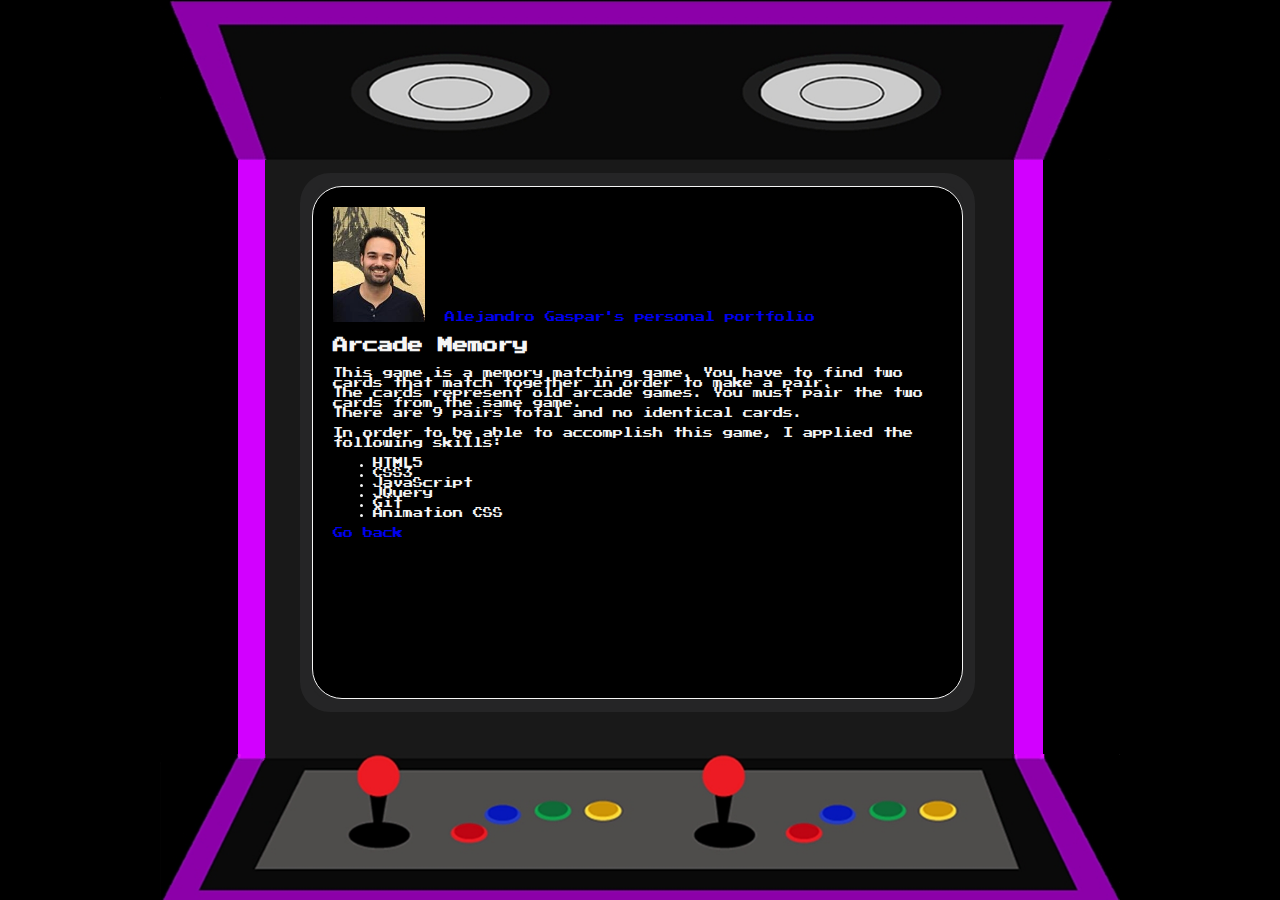
<file: about.html>
<!DOCTYPE html>
<html lang="en">
<head>
    <meta charset="UTF-8">
    <title>About Game</title>
    <link rel="stylesheet" type="text/css" href="style.css">
</head>
<body class="about">
<div class="machine">
    <header>
        <img src="image/speakers.jpg"/>
    </header>
    <div class="gameArea0">
        <div class="gameArea1">
            <div class="gameArea2">
                <div class="gameArea3">
                    <div class="about_display">
                        <img src="image/foto.jpg"/>
                        <a href="#">Alejandro Gaspar's personal portfolio</a>
                        <h3> Arcade Memory</h3>
                        <p>This game is a memory matching game. You have to find two cards that match together in order to make a pair.
                            <br/>The cards represent old arcade games. You must pair the two cards from the same game.
                            <br/>There are 9 pairs total and no identical cards.
                        </p>
                        <p>
                            In order to be able to accomplish this game, I applied the following skills:
                        </p>
                        <ul>
                            <li>HTML5</li>
                            <li>CSS3</li>
                            <li>JavaScript</li>
                            <li>JQuery</li>
                            <li>Git</li>
                            <li>Animation CSS</li>
                        </ul>

                        <a href="index.html"> <br/>Go back</a>
                    </div>
                </div>
            </div>
        </div>
    </div>
    <footer><img src="image/joysticks.jpg"/>  </footer>
</div>
</body>
</html>
</file>
<file: style.css>
html{
    font-size: 4vmin;
}

body{
    width: 100vw;
    height: 100vh;
    margin: auto;
    font-size: 0;
}

header{
    text-align: center;
    width: 100%;
    height: 17.8%;
    color: white;
    box-sizing: border-box;
}

header img{
    width: 100%;
    height: 100%;
}

@font-face {
    font-family: pacmanFont;
    src: url(Games.ttf);
}

@font-face {
    font-family: pressFont;
    src: url(PressStart2P.ttf);
}

.main-section{
    width: 100%;
}

.stats{
    position: relative;
    vertical-align: top;
    display: inline-block;
    background-color: black;
    color: white;
    height: 100%;
    font-size: 0.3rem;
    text-align: center;
    padding: 10px;
    width: 15%;
    box-sizing: border-box;
}

.stats_text{
    position: absolute;
    top: 50%;
    transform: translate(0,-50%);
}

.stats a{
    display: block;
    margin-top: 30px;
    text-decoration: none;
}

.title{
    display: inline-block;
    width: 10%;
    font-family: pacmanFont;
    height: 100%;
    background-color: black;
    vertical-align: top;
}

.title div{
    -webkit-animation: neon1 1.5s ease-in-out infinite alternate;
    -moz-animation: neon1 1.5s ease-in-out infinite alternate;
    animation: neon1 1.5s ease-in-out infinite alternate;
    color: #fff;
    height: 90%;
    width: 2rem;
    font-size: 1.3rem;
    writing-mode: vertical-rl;
    text-orientation: upright;
    text-align: center;
    padding: 20%;
}

.label{
    font-family: pressFont;
    font-size: 0.3rem;
    padding: 15px;
}


.reset{
    text-align: center;
    padding: 10px;
    width: 5vw;
}

.message{
    position: absolute;
    font-family: pressFont;
    color: gold;
    font-size: 4rem;
    top: 50%;
    left: 53%;
    transform: translate(-50%,-50%);
    z-index: 10;
    animation: neon2 1.5s ease-in-out infinite alternate;
}

.machine{
    width: 75%;
    height: 100%;
    display: inline-block;
    font-size: 0;
    text-align: center;
}

.gameArea{
    position: relative;
    display: inline-block;
    border: 1px solid;
    border-radius: 30px;
    background-color: black;
    width: 100%;
    height: 100%;
}

.gameArea0{
    border-left: 6.1vw solid;
    border-right: 6.1vw solid;
    border-color: black;
    display: inline-block;
    width: 83.9%;
    height: 66%;
}

.gameArea1{
    border-left: 2.11vw solid;
    border-right: 2.6vw solid;
    border-color: #d200ff;
    display: inline-block;
    width: 92.5%;
    height: 100%;
}

.gameArea2{
    border-top: 1.5vh solid;
    border-bottom: 1.5vh solid;
    border-left: 2.8vw solid;
    border-right: 2.2vw solid;
    border-color:  #191919;
    background-color: #191919;
    width: 92%;
    height: 96%;
}

.gameArea3{
    border-top: 1.5vh solid;
    border-bottom: 1.5vh solid;
    border-left: 1vw solid;
    border-right: 1vw solid;
    border-radius: 30px;
    border-color: #252526;
    background-color: #252526;
    width: 95%;
    height: 90%;
}

.row{
    width: 100%;
    height: 32%;
    padding: 2%;
    box-sizing: border-box;
}

.card_container{
    perspective: 1000px;
    position: relative;
    display: inline-block;
    margin: 1.5%;
    width: 13.6%;
    height: 97%;
}

.card{
    transition: 0.2s;
    transform-style: preserve-3d;
    position: relative;
    width: 100%;
    height: 100%;
}

.front, .back{
    position: absolute;
    top: 0;
    left: 0;
    width: 75%;
    height: 82%;
    border: 3px solid #d200ff;
    border-radius: 5px;
    padding: 10%;
    backface-visibility: hidden;
}

.front{
    transform: rotateY(180deg);
    background-color: white;
    background-repeat: no-repeat;
    background-position: center;
    background-size:contain;
}

.back{
    background-image: url("image/arcade.png");
    background-repeat: no-repeat;
    background-position: center;
    background-color: cadetblue;
    background-size:contain;
    transform: rotateY(0deg);
}

.flip{
    transform: rotateY(180deg);
}

.hidden > .back{
    display: none;
}

.message.hidden{
    display: none;
}

footer{
    text-align: center;
    width: 100%;
    height: 16.2%;
}

footer img{
    width: 100%;
    height: 100%;
}


@keyframes neon1 {
    from {
        text-shadow: 0 0 10px #fff, 0 0 20px #fff, 0 0 30px #fff, 0 0 40px #ff00de, 0 0 70px #ff00de, 0 0 80px #ff00de, 0 0 100px #ff00de, 0 0 150px #ff00de;
    }
    to {
        text-shadow: 0 0 5px #fff, 0 0 10px #fff, 0 0 15px #fff, 0 0 20px #ff00de, 0 0 35px #ff00de, 0 0 40px #ff00de, 0 0 50px #ff00de, 0 0 75px #ff00de;
    }
}

@keyframes neon2 {
    from {
        text-shadow: 0 0 10px #fff, 0 0 20px #fff, 0 0 30px #fff, 0 0 40px #FFDD1B, 0 0 70px #FFDD1B, 0 0 80px #FFDD1B, 0 0 100px #FFDD1B, 0 0 150px #FFDD1B;
    }
    to {
        text-shadow: 0 0 5px #fff, 0 0 10px #fff, 0 0 15px #fff, 0 0 20px #FFDD1B, 0 0 35px #FFDD1B, 0 0 40px #FFDD1B, 0 0 50px #FFDD1B, 0 0 75px #FFDD1B;
    }
}

.glowbutton{
    text-align:center;
    text-decoration:none;
    padding:1vh 1vw;
    border-size:3px;
    border-style:solid;
    border-radius:10px;
    transition:all .1s linear;
    margin:0.5vh 2vw;
}

.reset_button{
    border-color:#ff00de;
    color:#ff00de;
    box-shadow:0px 0px 2px 1px #ff00de,
    inset 0px 0px 2px #ff00de;
    text-shadow:0px 0px 2px #ff00de;
}
.reset_button:hover{
    box-shadow:0px 0px 10px 5px #ff00de,
    inset 0px 0px 7px #ff00de;
    text-shadow:0px 0px 4px #ff00de;
}

/*************** About.html ****************************/
.about{
    text-align: center;
    margin: auto;
    background-color: black;
}

.about_display{
    text-align: left;
    display: inline-block;
    padding: 20px;
    border: 1px solid;
    border-radius: 30px;
    background-color: black;
    width: 100%;
    height: 100%;
    box-sizing: border-box;
    font-family: pressFont;
    color: whitesmoke;
}

.about_display img {
    width: 15%;
}

.about_display a {
    font-size: 0.8vw;
    margin-left: 20px;
    text-decoration: none;
}

.about_display h3 {
    vertical-align: middle;
    font-size: 1.2vw;
}

.about_display p {
    text-align: left;
    vertical-align: middle;
    font-size: 0.8vw;
}
.about_display li {
    text-align: left;
    font-size: 0.8vw;
}
</file>
